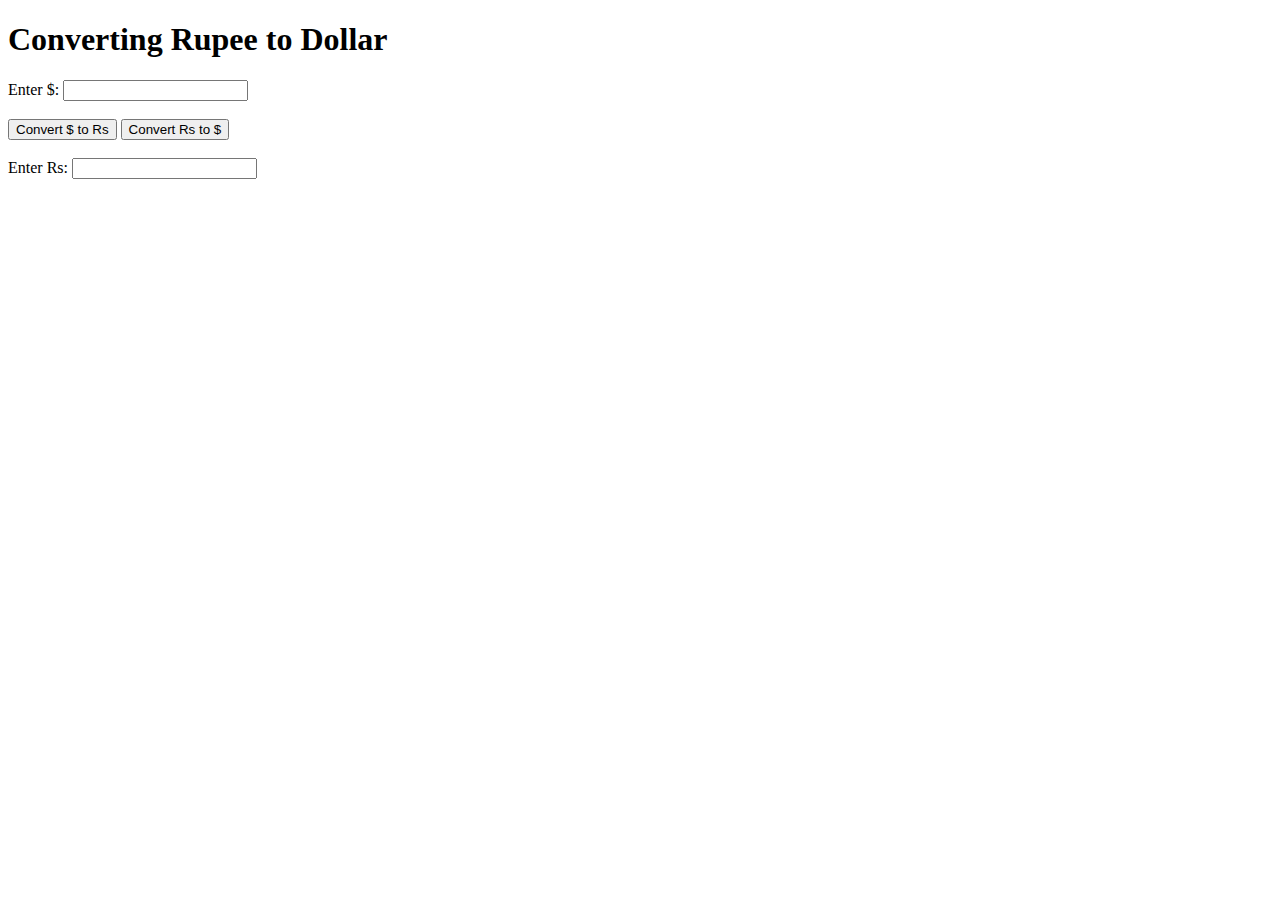
<file: Convert Rupee to Dollar/index.html>
<!DOCTYPE html>
<html lang="en">
<head>
    <meta charset="UTF-8">
    <meta http-equiv="X-UA-Compatible" content="IE=edge">
    <meta name="viewport" content="width=device-width, initial-scale=1.0">
    <title>Document</title>
    <link rel="stylesheet" href="style.css"> 
    
</head>
<body>
   
    <h1>Converting Rupee to Dollar</h1> 

   <form >
    Enter $: <input type="text"  name="dlr"> 
     <br>
     <br>

    <input type="button" name="d2r" value="Convert $ to Rs" onclick="convertToRs(this.form)"> 
    <input type="button" name="r2d" value="Convert Rs to $" onclick="convertToDollar(this.form)">
    
    <br><br>
   
    Enter Rs:  <input type="text"  name="Rs"> 

 
</form>
  

   

    <script src="app.js"></script>
</body>
</html>
</file>
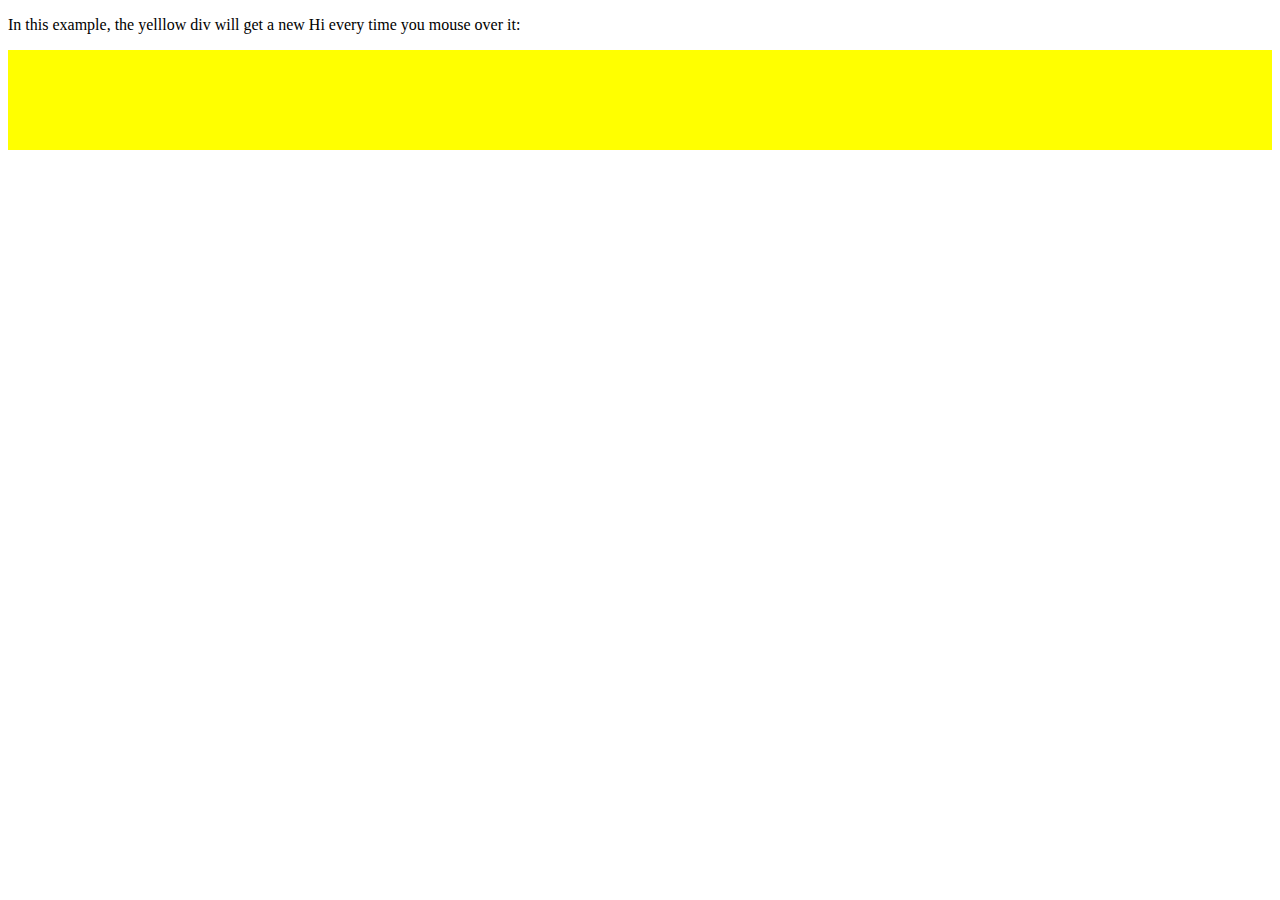
<file: Javascript Events/index.html>
<!DOCTYPE html>
<html lang="en">
<head>
    <meta charset="UTF-8">
    <meta http-equiv="X-UA-Compatible" content="IE=edge">
    <meta name="viewport" content="width=device-width, initial-scale=1.0">
    <title>Document</title> 
    <script>
        function myFunction() {
        // CODE WILL GO HERE  
       document.getElementById('myDiv').innerHTML =  document.getElementById('myDiv').innerHTML + "   Hi!!    "
      
           
    
        }
    </script>
    
</head>
<body>
    <p>In this example, the yelllow div will get a new Hi every time you mouse over it:</p>

<div style="padding:50px; background:yellow;" onmouseover="myFunction()" id="myDiv">  </div>


</body>
</html>
</file>
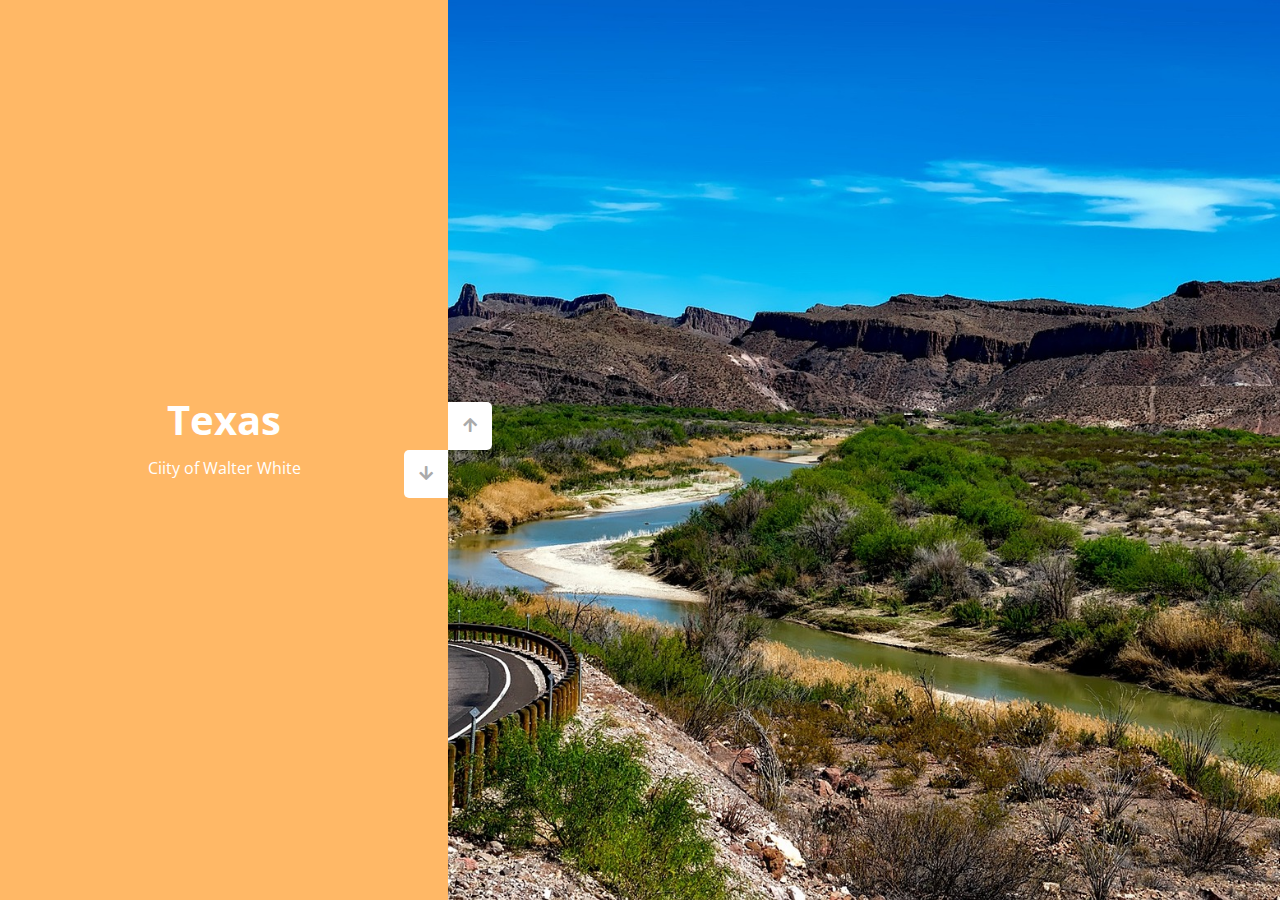
<file: Swoosh/index.html>
<!DOCTYPE html>

<html lang="en">
  <head>
    <meta charset="UTF-8" />
    <meta name="viewport" content="width=device-width, initial-scale=1.0" />
    <link rel="stylesheet" href="https://cdnjs.cloudflare.com/ajax/libs/font-awesome/5.15.1/css/all.min.css" />
    <link rel="stylesheet" href="style.css" />
    <title>Swoosh</title>
  </head>
  <body>
    <div class="slider-container"> 
      <div class="left-slide">
        <div style="background-color: #FD3555">
          <!-- Add a heading followed by a paragraph here--> 
          <h1>New York City</h1>
          <p>City of dreams</p>
        </div>
        <div style="background-color: #2A86BA">
          <!-- Add a heading followed by a paragraph here -->
          <h1>Tokyo</h1>
          <p>City of Innovation</p>
        </div>
        <div style="background-color: #252E33">
          <!-- Add a heading followed by a paragraph here-->
          <h1>Mumbai</h1>
          <p>Developing Hub</p>
        </div>
        <div style="background-color: #FFB866">
          <!-- Add a heading followed by a paragraph here-->
          <h1>Texas</h1>
          <p>Ciity of Walter White</p>
        </div>
      </div>
      <div class="right-slide">

	<!-- Put a proper url in the below div-->

        <div style="background-image: url('./Images/tex.jpg')"></div>
        <div style="background-image: url('./Images/mum.jpg')"></div>
        <div style="background-image: url('./Images/tok.jpg')"></div>
        <div style="background-image: url('./Images/ny.jpg')"></div>
      </div>

      <div class="action-buttons">

        <button class="down-button">
        <!-- Use fas fa-arrow-down icon here. Refer instructions -->
        <i class="fas fa-arrow-down"></i>
        </button>

        <button class="up-button">
        <!-- Use fas fa-arrow-up icon here. Refer instructions -->
        <i class=" fas fa-arrow-up"></i>
        </button>

      </div>

    </div>

    <script src="script.js"></script>
  </body>
</html>
</file>
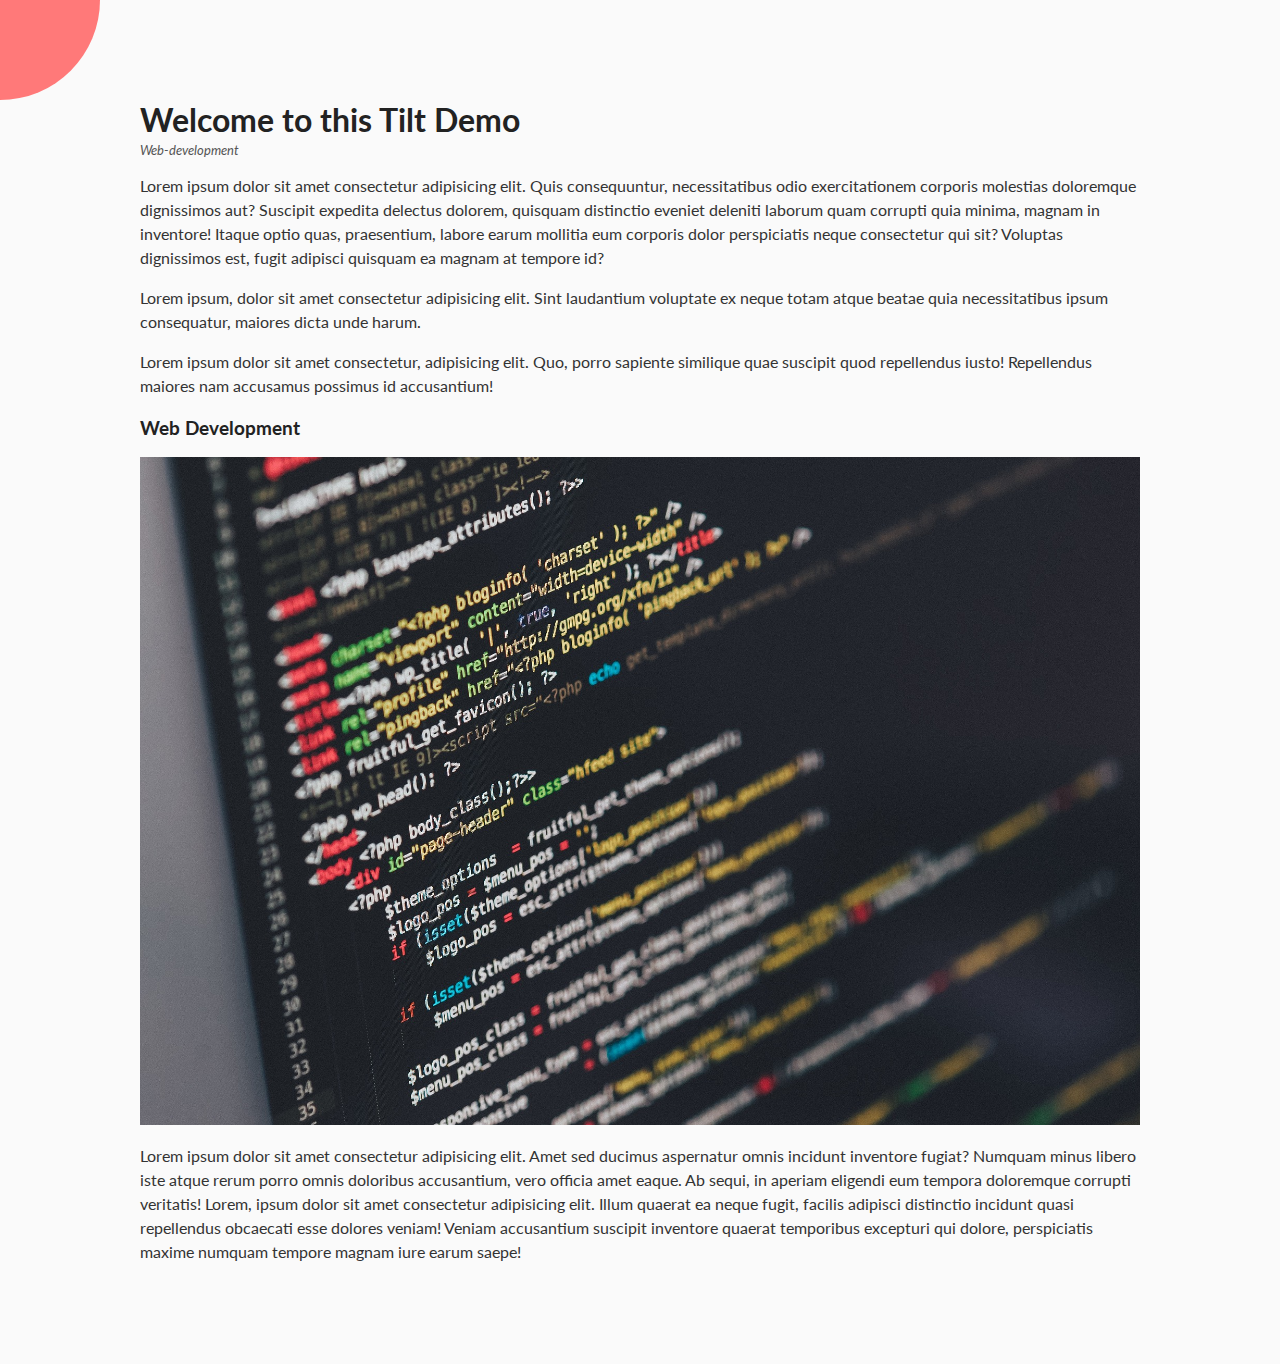
<file: Tilt Navigation/index.html>
<!DOCTYPE html>
<!-- Assignment done by BRIJESH SINGH -->
<html lang="en">
  <head>
    <meta charset="UTF-8" />
    <meta name="viewport" content="width=device-width, initial-scale=1.0" />
    <link rel="stylesheet" href="https://cdnjs.cloudflare.com/ajax/libs/font-awesome/5.14.0/css/all.min.css" integrity="sha512-1PKOgIY59xJ8Co8+NE6FZ+LOAZKjy+KY8iq0G4B3CyeY6wYHN3yt9PW0XpSriVlkMXe40PTKnXrLnZ9+fkDaog==" crossorigin="anonymous" />
    <link rel="stylesheet" href="style.css" />
    <title>Tilting Navigation</title>
  </head>
  <body>

    <div class="container">

      <div class="circle-container"> 
        <div class="circle">
          <button id="close"><i class="fas fa-times"></i></button>
          <button id="open"><i class="fas fa-bars"></i></button>
        </div>
	<!-- Contains another div having 2 buttons. Each button has an icon -->
       
      </div>

      <div class="content">
	<!-- Contains 2 sections. Section one has a heading, small and paragraph element -->
	<!-- Section two has a smaller heading, related image and a paragraph -->

        <section>
          <h1>Welcome to this Tilt Demo</h1> 
          <small> Web-development </small>
          <p>Lorem ipsum dolor sit amet consectetur adipisicing elit. Quis consequuntur, necessitatibus odio exercitationem corporis molestias doloremque dignissimos aut? Suscipit expedita delectus dolorem, quisquam distinctio eveniet deleniti laborum quam corrupti quia minima, magnam in inventore! Itaque optio quas, praesentium, labore earum mollitia eum corporis dolor perspiciatis neque consectetur qui sit? Voluptas dignissimos est, fugit adipisci quisquam ea magnam at tempore id?</p> 
          
          <p>Lorem ipsum, dolor sit amet consectetur adipisicing elit. Sint laudantium voluptate ex neque totam atque beatae quia necessitatibus ipsum consequatur, maiores dicta unde harum.</p>
          
          <p>Lorem ipsum dolor sit amet consectetur, adipisicing elit. Quo, porro sapiente similique quae suscipit quod repellendus iusto! Repellendus maiores nam accusamus possimus id accusantium!</p>
        </section> 

        <section>
          <h3>Web Development</h3>
          <img src="bg.jpg" alt=""> 
          <p>Lorem ipsum dolor sit amet consectetur adipisicing elit. Amet sed ducimus aspernatur omnis incidunt inventore fugiat? Numquam minus libero iste atque rerum porro omnis doloribus accusantium, vero officia amet eaque. Ab sequi, in aperiam eligendi eum tempora doloremque corrupti veritatis! Lorem, ipsum dolor sit amet consectetur adipisicing elit. Illum quaerat ea neque fugit, facilis adipisci distinctio incidunt quasi repellendus obcaecati esse dolores veniam! Veniam accusantium suscipit inventore quaerat temporibus excepturi qui dolore, perspiciatis maxime numquam tempore magnam iure earum saepe!</p>
        </section>
      </div>

    </div>

    <nav>
	<!-- Contains 3 unordered list items. Each item has an icon and a relevant hyperlinked text--> 
  <ul>
    <li><i class="fas fa-home"><a href="#"> Home</a></i></li>
    <li><i class="fas fa-user-alt"><a href="#"> About</a></i></li>
    <li><i class="fas fa-envelope"><a href="#"> Contact</a></i></li>
  </ul>
    </nav>

    <script src="script.js"></script>
    <!-- <script src="https://kit.fontawesome.com/fe296a9e23.js" crossorigin="anonymous"></script> -->

  </body>
</html>
</file>
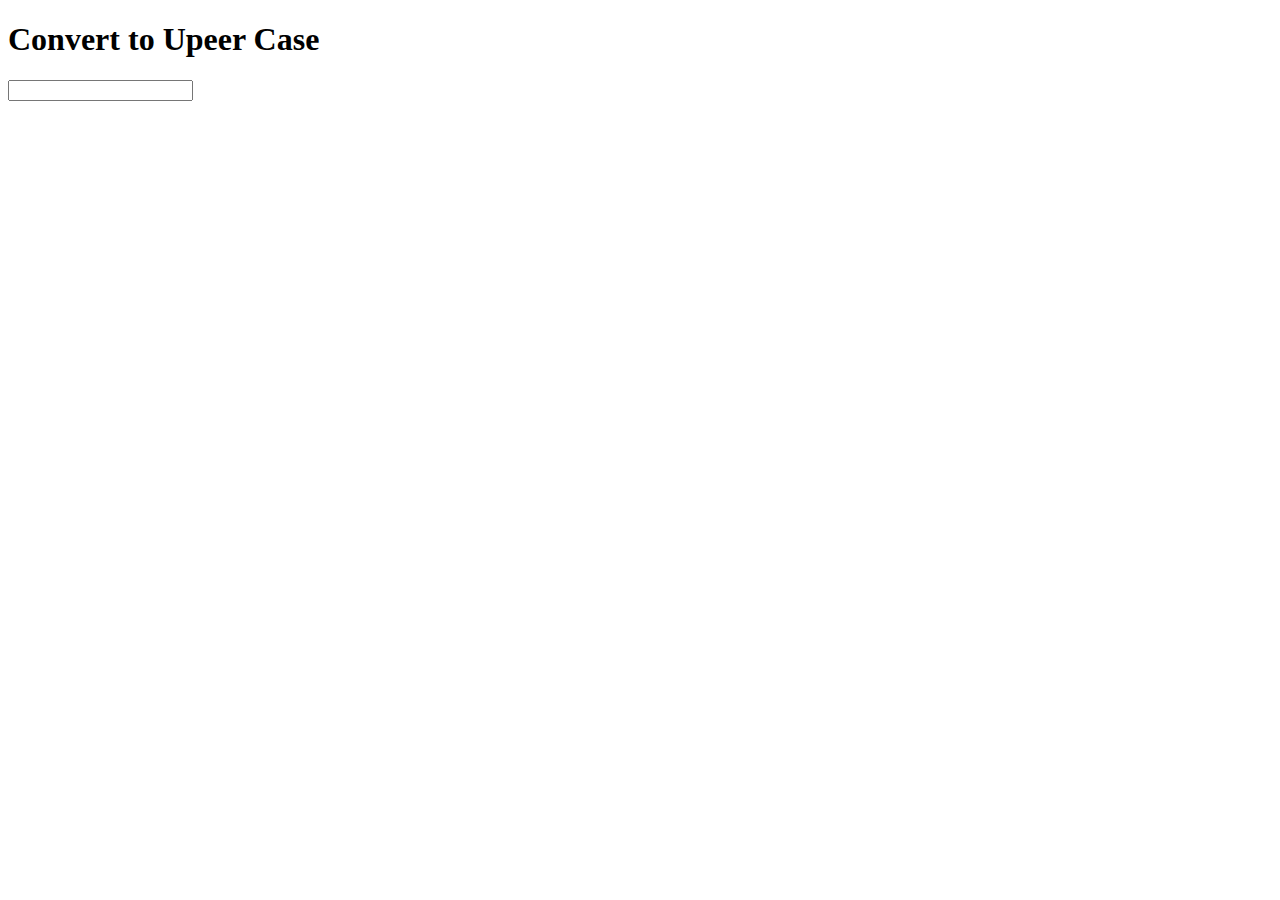
<file: Javascript Events/Convert to Upper Case/index.html>
<!DOCTYPE html>
<html lang="en">
<head>
    <meta charset="UTF-8">
    <meta http-equiv="X-UA-Compatible" content="IE=edge">
    <meta name="viewport" content="width=device-width, initial-scale=1.0">
    <title>Document</title> 
    <script>
        function convert (){
           document.getElementById('xyz').value = document.getElementById('xyz').value.toUpperCase()
        //    document.getElementById('xyz').value = document.getElementById('xyz').value.delete()
        }
    </script>
</head>
<body >
    <h1>Convert to Upeer Case</h1> 
    
        <input type="text" name="upper" id="xyz" onchange="convert()">
    
</body>
</html>
</file>
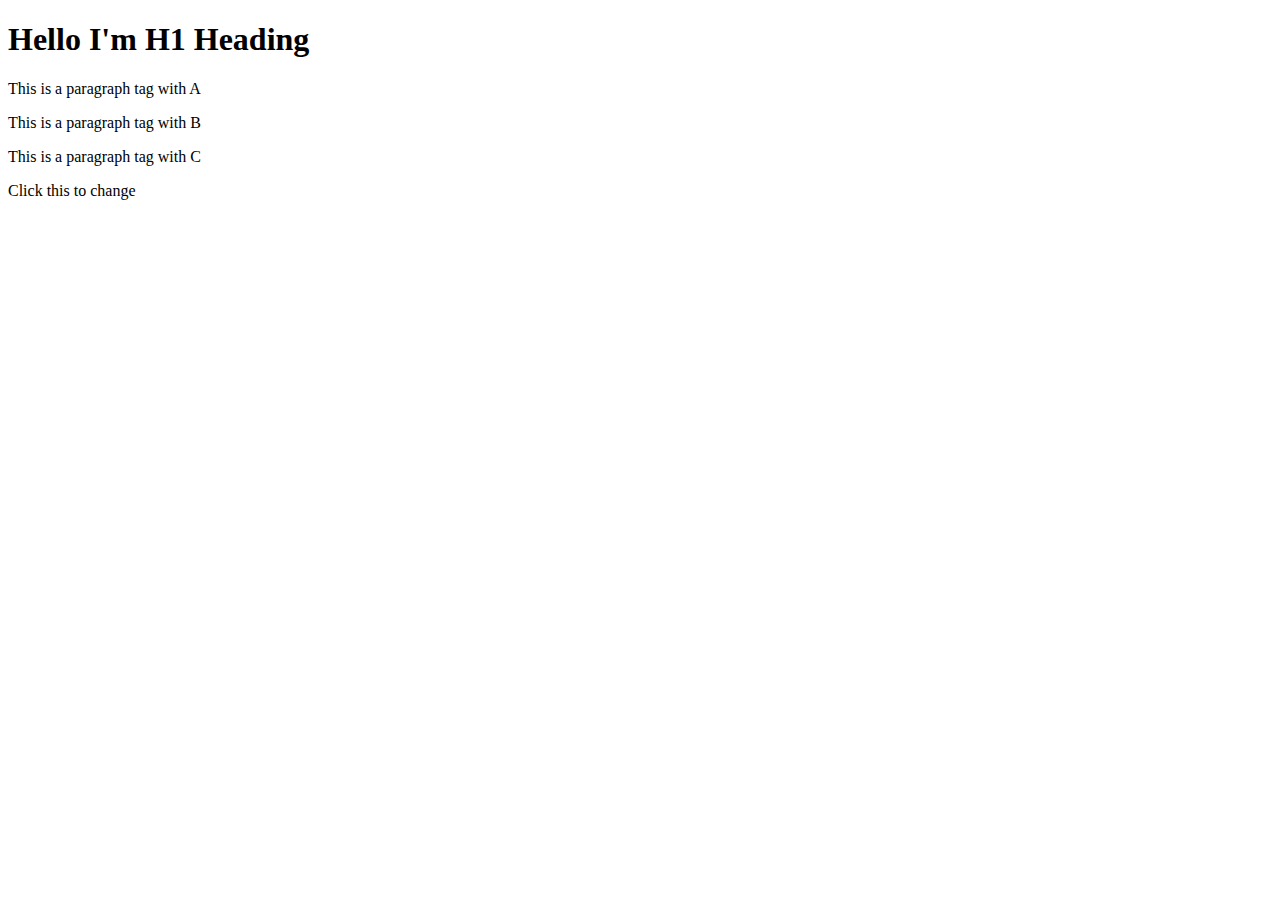
<file: Javascript Events/queryselector.html>
<!DOCTYPE html>
<html lang="en">
<head>
    <meta charset="UTF-8">
    <meta http-equiv="X-UA-Compatible" content="IE=edge">
    <meta name="viewport" content="width=h1, initial-scale=1.0">
    <title>Document</title> 
    <script>
        function clickToChange(){

            // document.querySelector("#C").innerHTML ="Hello this has been changed by Queryselector"

            // document.querySelector(".example").innerHTML = "Hello this will change only the first class"


            // document.querySelector("h1").innerHTML = "This has been changed by Query Selector"

            document.querySelector("#B").style.backgroundColor="red"

        }
    </script>
</head>
<body>
    <h1>Hello I'm H1 Heading</h1> 

    <p id="A" class="example">This is a paragraph tag with A</p>
    <p id="B" class="example">This is a paragraph tag with B</p>
    <p id="C" class="example">This is a paragraph tag with C</p> 


    <div id="change" onclick="clickToChange()"> Click this to change</div>
</body>
</html>
</file>
<file: Convert Rupee to Dollar/style.css>
.container{
    margin: 15px;
}
.switch{
    padding: 15px;
    
}
</file>
<file: Swoosh/style.css>
@import url('https://fonts.googleapis.com/css?family=Open+Sans');

* {
  box-sizing: border-box;
  margin: 0;
  padding: 0;
}

body {
  font-family: 'Open Sans', sans-serif;
  height: 100vh; 
  text-decoration: un;
}

.slider-container {
  position: relative;
  overflow: hidden;
  width: 100vw;
  height: 100vh;
}

.left-slide {
  height: 100%;
  width: 35%;
  position: absolute;
  top: 0;
  left: 0;
  transition: transform 0.5s ease-in-out;
}

.left-slide > div {
  height: 100%;
  width: 100%;
  display: flex;
  flex-direction: column;
  align-items: center;
  justify-content: center;
  color: #fff;
}

.left-slide h1 {
  font-size: 40px;
  margin-bottom: 10px;
  margin-top: -30px;
}

.right-slide {
  height: 100%;
  position: absolute;
  top: 0;
  left: 35%;
  width: 65%;
  transition: transform 0.5s ease-in-out;
}

.right-slide > div {
  background-repeat: no-repeat;
  background-size: cover;
  background-position: center center;
  height: 100%;
  width: 100%;
}

button {
  background-color: #fff;
  border: none;
  color: #aaa;
  cursor: pointer;
  font-size: 16px;
  padding: 15px;
}

button:hover {
  color: #222;
}

button:focus {
  outline: none;
}

.slider-container .action-buttons button {
  position: absolute;
  left: 35%;
  top: 50%;
  z-index: 100;
}

.slider-container .action-buttons .down-button {
  transform: translateX(-100%);
  border-top-left-radius: 5px;
  border-bottom-left-radius: 5px;
}

.slider-container .action-buttons .up-button {
  transform: translateY(-100%);
  border-top-right-radius: 5px;
  border-bottom-right-radius: 5px;
}
</file>
<file: Tilt Navigation/style.css>
@import url('https://fonts.googleapis.com/css?family=Lato&display=swap');

* {
  box-sizing: border-box;
}

body {
  font-family: 'Lato', sans-serif;
  background-color: #333;
  color: #222;
  overflow-x: hidden;
  margin: 0;
}

.container {
  background-color: #fafafa;
  transform-origin: top left;
  transition: transform 0.5s linear;
  width: 100vw;
  min-height: 100vh;
  padding: 50px;
}

.container.show-nav {
  transform: rotate(-20deg);
}

.circle-container {
  position: fixed;
  top: -100px;
  left: -100px;
}

.circle {
  background-color: #ff7979;
  height: 200px;
  width: 200px;
  border-radius: 50%;
  position: relative;
  transition: transform 0.5s linear;
}

.container.show-nav .circle {
  transform: rotate(-70deg);
}

.circle button {
  cursor: pointer;
  position: absolute;
  top: 50%;
  left: 50%;
  height: 100px;
  background: transparent;
  border: 0;
  font-size: 26px;
  color: #fff;
}

.circle button:focus {
  outline: none;
}

.circle button#open {
  left: 60%;
}

.circle button#close {
  top: 60%;
  transform: rotate(90deg);
  transform-origin: top left;
}

.container.show-nav + nav li {
  transform: translateX(0);
  transition-delay: 0.3s;
}

nav {
  position: fixed;
  bottom: 40px;
  left: 0;
  z-index: 100;
}

nav ul {
  list-style-type: none;
  padding-left: 30px;
}

nav ul li {
  text-transform: uppercase;
  color: #fff;
  margin: 40px 0;
  transform: translateX(-100%);
  transition: transform 0.4s ease-in;
}

nav ul li i {
  font-size: 20px;
  margin-right: 10px;
}

nav ul li + li {
  margin-left: 15px;
  transform: translateX(-150%);
}

nav ul li + li + li {
  margin-left: 30px;
  transform: translateX(-200%);
}

nav a{
  color: #fafafa;
  text-decoration: none;
  transition: all 0.5s;
}

nav a:hover {
  color: #FF7979;
  font-weight: bold;
}

.content img {
  max-width: 100%;
}

.content {
  max-width: 1000px;
  margin: 50px auto;
}

.content h1 {
  margin: 0;
}

.content small {
  color: #555;
  font-style: italic;
}

.content p {
  color: #333;
  line-height: 1.5;
}
</file>
